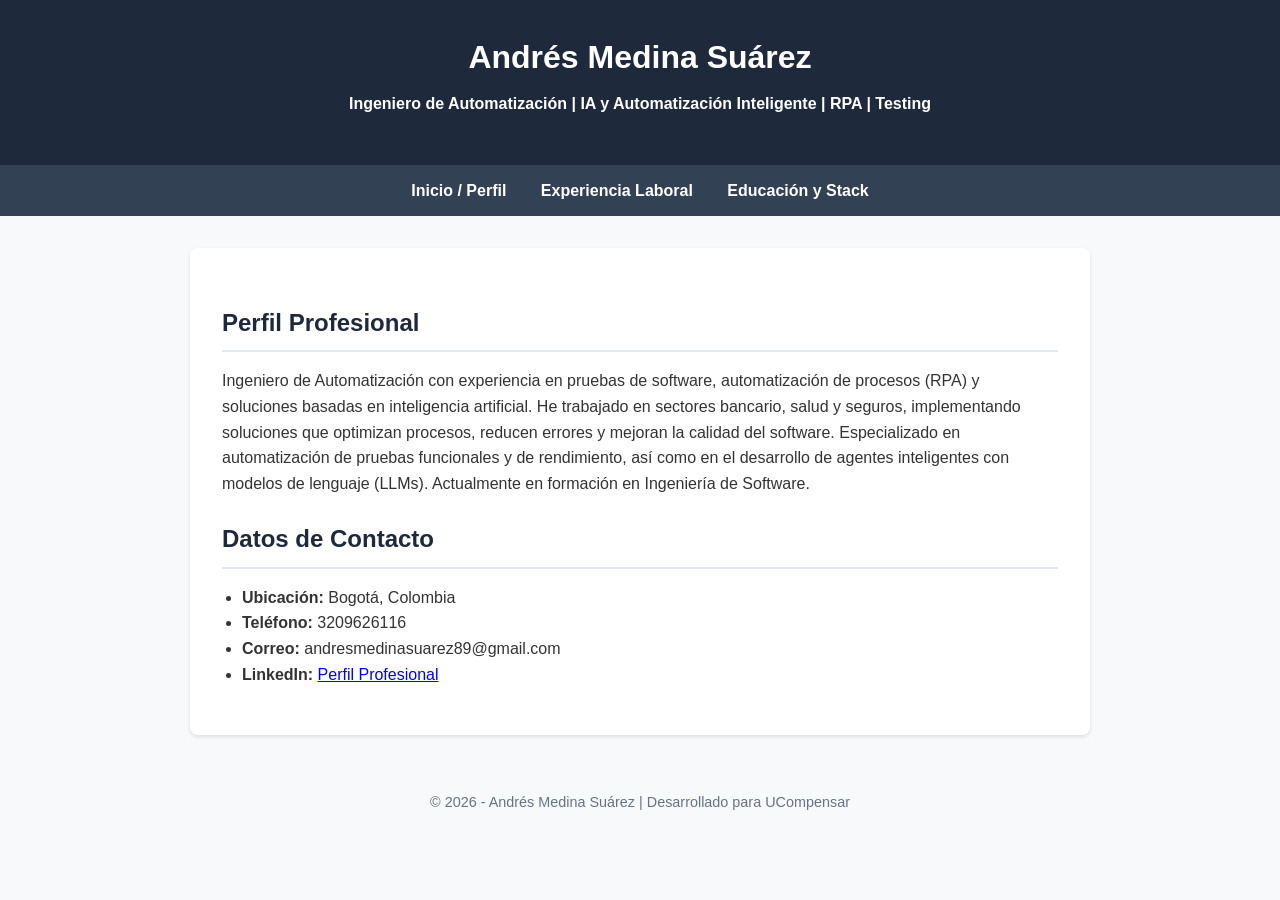
<file: index.html>
<!DOCTYPE html>
<html lang="es">
<head>
    <meta charset="UTF-8">
    <meta name="viewport" content="width=device-width, initial-scale=1.0">
    <title>Portafolio - Andrés Medina Suárez</title>
    <link rel="stylesheet" href="style.css">
</head>
<body>
    <header>
        <h1>Andrés Medina Suárez</h1>
        <p><strong>Ingeniero de Automatización | IA y Automatización Inteligente | RPA | Testing</strong></p>
    </header>

    <nav>
        <a href="index.html">Inicio / Perfil</a>
        <a href="experiencia.html">Experiencia Laboral</a>
        <a href="educacion.html">Educación y Stack</a>
    </nav>

    <main>
        <section>
            <h2>Perfil Profesional</h2>
            <p>Ingeniero de Automatización con experiencia en pruebas de software, automatización de procesos (RPA) y soluciones basadas en inteligencia artificial. He trabajado en sectores bancario, salud y seguros, implementando soluciones que optimizan procesos, reducen errores y mejoran la calidad del software. Especializado en automatización de pruebas funcionales y de rendimiento, así como en el desarrollo de agentes inteligentes con modelos de lenguaje (LLMs). Actualmente en formación en Ingeniería de Software.</p>
        </section>

        <section>
            <h2>Datos de Contacto</h2>
            <ul>
                <li><strong>Ubicación:</strong> Bogotá, Colombia</li>
                <li><strong>Teléfono:</strong> 3209626116</li>
                <li><strong>Correo:</strong> andresmedinasuarez89@gmail.com</li>
                <li><strong>LinkedIn:</strong> <a href="https://linkedin.com" target="_blank">Perfil Profesional</a></li>
            </ul>
        </section>
    </main>

    <footer>
        <p>&copy; 2026 - Andrés Medina Suárez | Desarrollado para UCompensar</p>
    </footer>
</body>
</html>
</file>
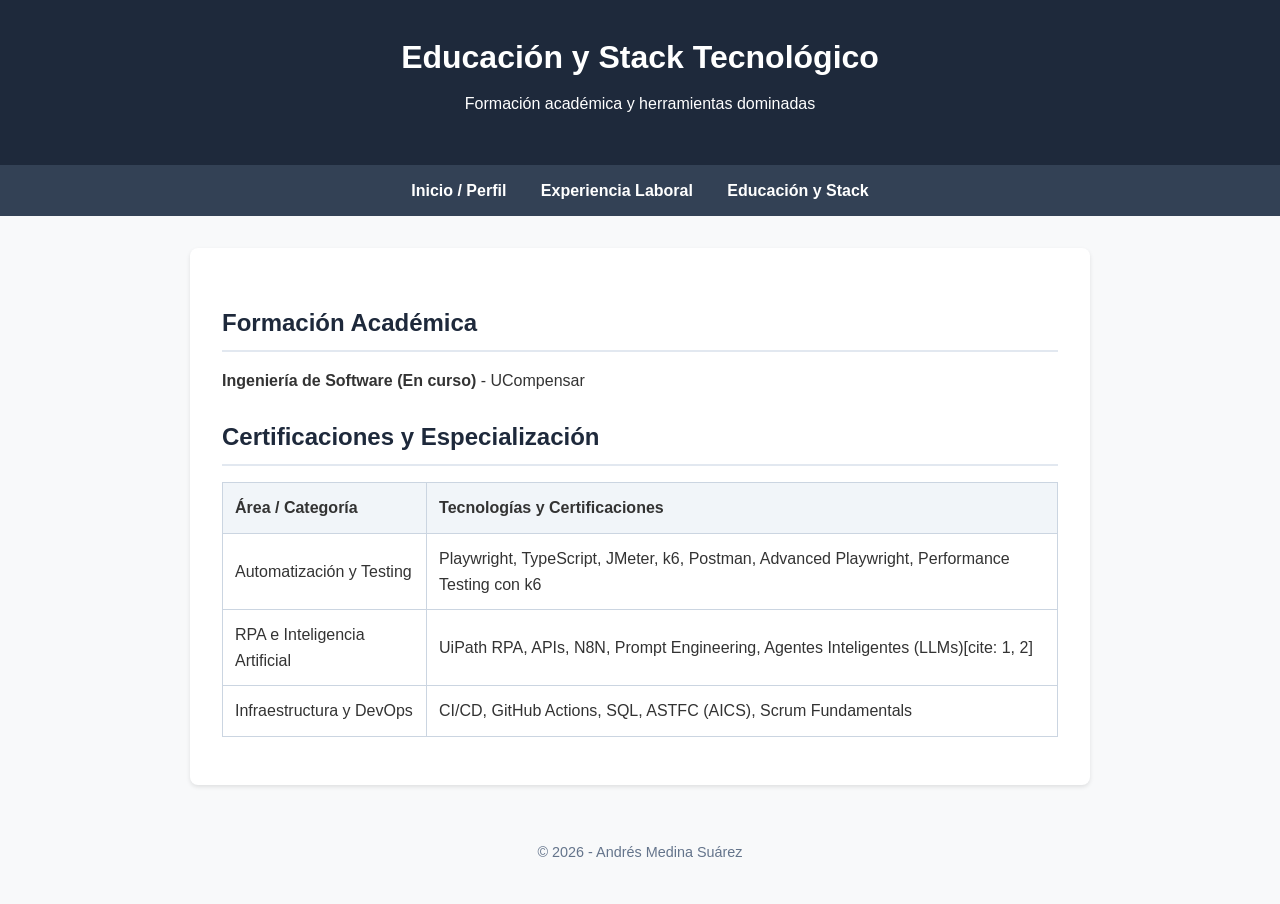
<file: educacion.html>
<!DOCTYPE html>
<html lang="es">
<head>
    <meta charset="UTF-8">
    <meta name="viewport" content="width=device-width, initial-scale=1.0">
    <title>Educación y Habilidades - Andrés Medina Suárez</title>
    <link rel="stylesheet" href="style.css">
</head>
<body>
    <header>
        <h1>Educación y Stack Tecnológico</h1>
        <p>Formación académica y herramientas dominadas</p>
    </header>

    <nav>
        <a href="index.html">Inicio / Perfil</a>
        <a href="experiencia.html">Experiencia Laboral</a>
        <a href="educacion.html">Educación y Stack</a>
    </nav>

    <main>
        <section>
            <h2>Formación Académica</h2>
            <p><strong>Ingeniería de Software (En curso)</strong> - UCompensar</p>
        </section>

        <section>
            <h2>Certificaciones y Especialización</h2>
            <table>
                <tr>
                    <th>Área / Categoría</th>
                    <th>Tecnologías y Certificaciones</th>
                </tr>
                <tr>
                    <td>Automatización y Testing</td>
                    <td>Playwright, TypeScript, JMeter, k6, Postman, Advanced Playwright, Performance Testing con k6</td>
                </tr>
                <tr>
                    <td>RPA e Inteligencia Artificial</td>
                    <td>UiPath RPA, APIs, N8N, Prompt Engineering, Agentes Inteligentes (LLMs)[cite: 1, 2]</td>
                </tr>
                <tr>
                    <td>Infraestructura y DevOps</td>
                    <td>CI/CD, GitHub Actions, SQL, ASTFC (AICS), Scrum Fundamentals</td>
                </tr>
            </table>
        </section>
    </main>

    <footer>
        <p>&copy; 2026 - Andrés Medina Suárez</p>
    </footer>
</body>
</html>
</file>
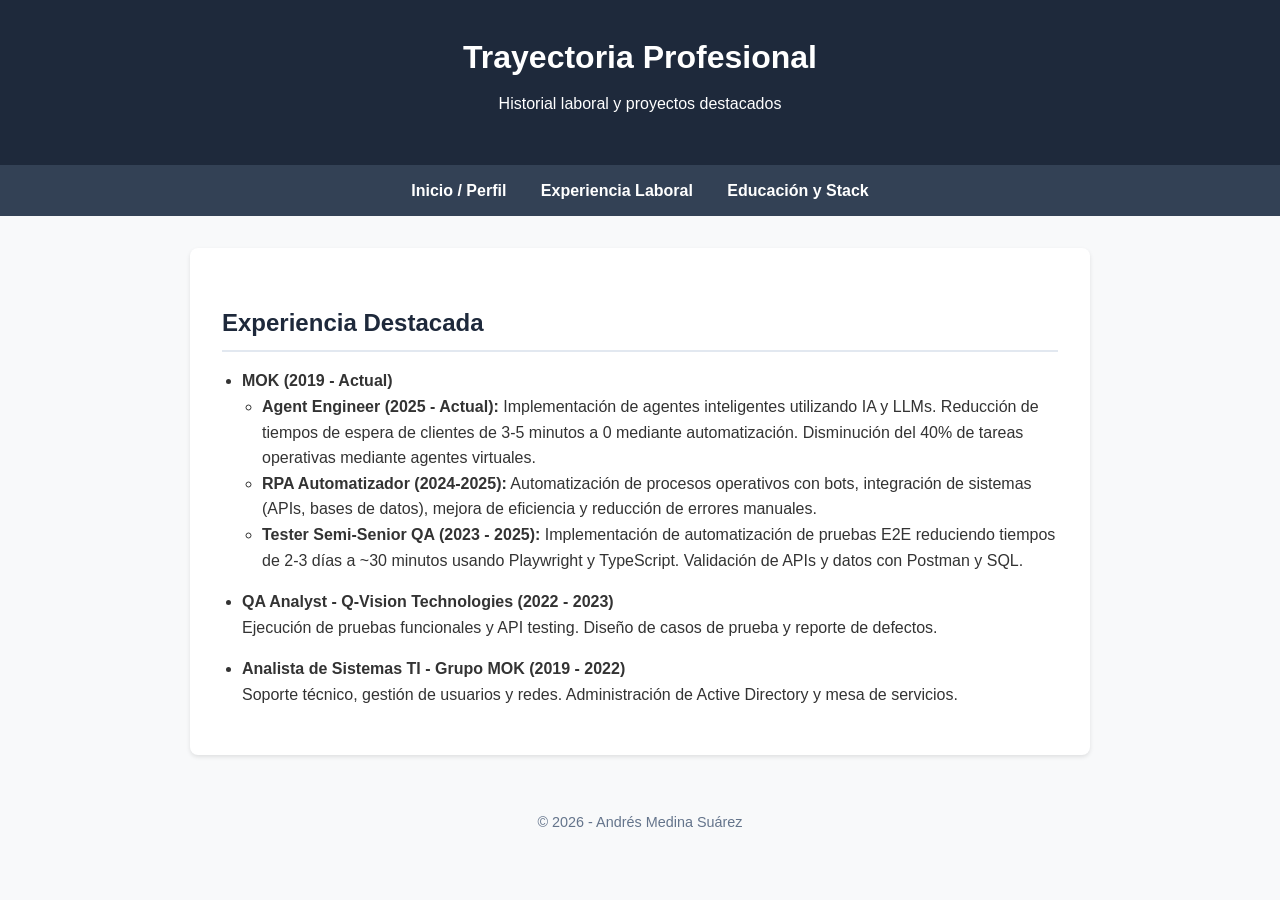
<file: experiencia.html>
<!DOCTYPE html>
<html lang="es">
<head>
    <meta charset="UTF-8">
    <meta name="viewport" content="width=device-width, initial-scale=1.0">
    <title>Experiencia Laboral - Andrés Medina Suárez</title>
    <link rel="stylesheet" href="style.css">
</head>
<body>
    <header>
        <h1>Trayectoria Profesional</h1>
        <p>Historial laboral y proyectos destacados</p>
    </header>

    <nav>
        <a href="index.html">Inicio / Perfil</a>
        <a href="experiencia.html">Experiencia Laboral</a>
        <a href="educacion.html">Educación y Stack</a>
    </nav>

    <main>
        <section>
            <h2>Experiencia Destacada</h2>
            <ul>
                <li>
                    <strong>MOK (2019 - Actual)</strong>
                    <ul>
                        <li><strong>Agent Engineer (2025 - Actual):</strong> Implementación de agentes inteligentes utilizando IA y LLMs. Reducción de tiempos de espera de clientes de 3-5 minutos a 0 mediante automatización. Disminución del 40% de tareas operativas mediante agentes virtuales.</li>
                        <li><strong>RPA Automatizador (2024-2025):</strong> Automatización de procesos operativos con bots, integración de sistemas (APIs, bases de datos), mejora de eficiencia y reducción de errores manuales.</li>
                        <li><strong>Tester Semi-Senior QA (2023 - 2025):</strong> Implementación de automatización de pruebas E2E reduciendo tiempos de 2-3 días a ~30 minutos usando Playwright y TypeScript. Validación de APIs y datos con Postman y SQL.</li>
                    </ul>
                </li>
                <li>
                    <strong>QA Analyst - Q-Vision Technologies (2022 - 2023)</strong>
                    <p>Ejecución de pruebas funcionales y API testing. Diseño de casos de prueba y reporte de defectos.</p>
                </li>
                <li>
                    <strong>Analista de Sistemas TI - Grupo MOK (2019 - 2022)</strong>
                    <p>Soporte técnico, gestión de usuarios y redes. Administración de Active Directory y mesa de servicios.</p>
                </li>
            </ul>
        </section>
    </main>

    <footer>
        <p>&copy; 2026 - Andrés Medina Suárez</p>
    </footer>
</body>
</html>
</file>
<file: style.css>
* {
    margin: 0;
    padding: 0;
    box-sizing: border-box;
}

body {
    font-family: Arial, sans-serif;
    line-height: 1.6;
    color: #333;
    background-color: #f8f9fa;
}

header {
    background: #1e293b;
    color: #fff;
    padding: 2rem;
    text-align: center;
}

header h1 {
    margin-bottom: 0.5rem;
}

nav {
    background: #334155;
    padding: 0.8rem;
    text-align: center;
}

nav a {
    color: #fff;
    text-decoration: none;
    margin: 0 15px;
    font-weight: bold;
}

nav a:hover {
    text-decoration: underline;
    color: #38bdf8;
}

main {
    max-width: 900px;
    margin: 2rem auto;
    background: #fff;
    padding: 2rem;
    border-radius: 8px;
    box-shadow: 0 2px 4px rgba(0,0,0,0.1);
}

h2 {
    color: #1e293b;
    border-bottom: 2px solid #e2e8f0;
    padding-bottom: 0.5rem;
    margin-top: 1.5rem;
    margin-bottom: 1rem;
}

p, ul {
    margin-bottom: 1rem;
}

ul {
    padding-left: 20px;
}

table {
    width: 100%;
    border-collapse: collapse;
    margin-top: 1rem;
    margin-bottom: 1rem;
}

table, th, td {
    border: 1px solid #cbd5e1;
}

th, td {
    padding: 12px;
    text-align: left;
}

th {
    background-color: #f1f5f9;
}

footer {
    text-align: center;
    padding: 1.5rem;
    color: #64748b;
    font-size: 0.9rem;
}
</file>
